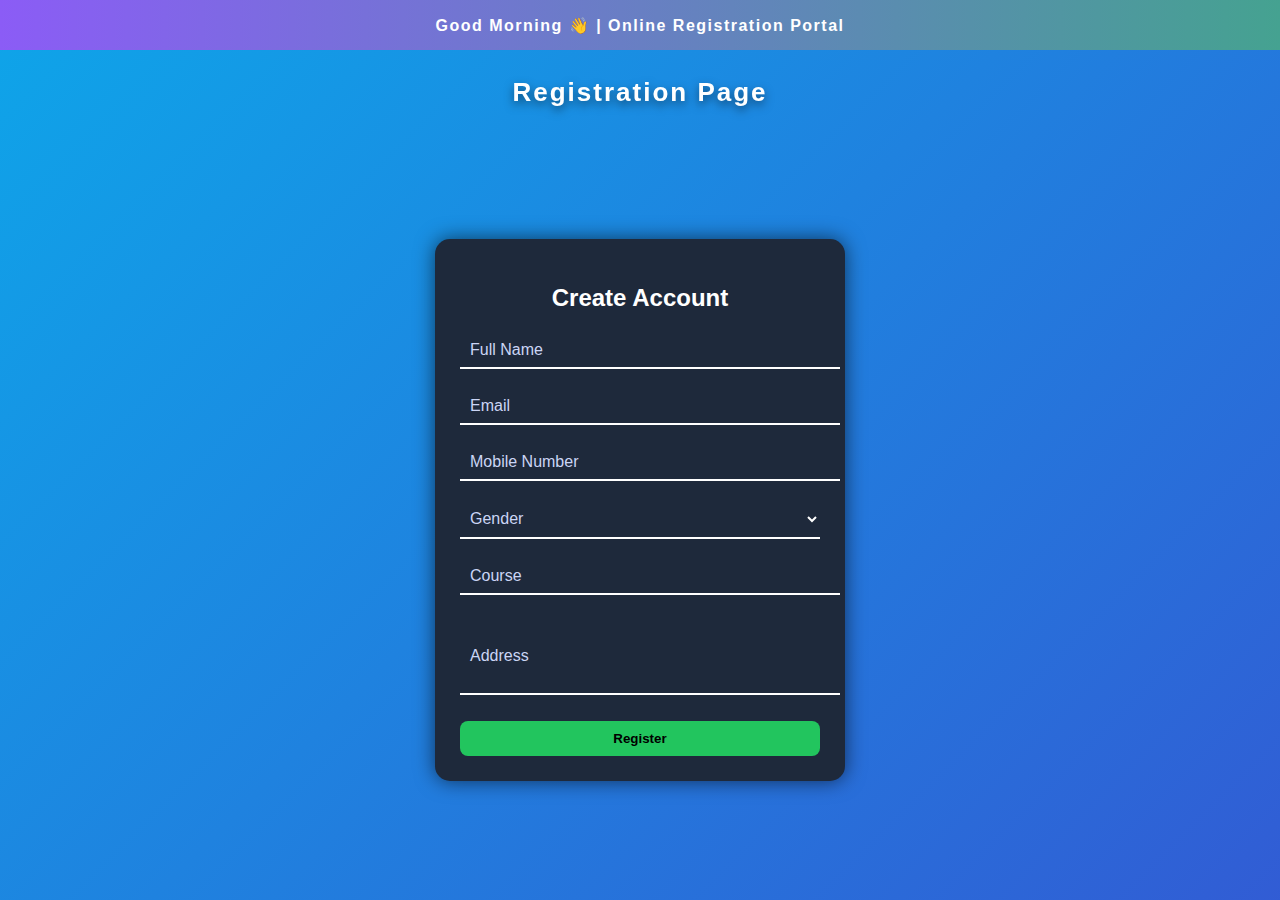
<file: index.html>
<!DOCTYPE html>
<html lang="en">
<head>
<meta charset="UTF-8">
<meta name="viewport" content="width=device-width, initial-scale=1.0">

<title>Registration Page</title>

<link rel="stylesheet" href="css/style.css">

<script src="https://code.jquery.com/jquery-3.6.0.min.js"></script>
<script src="js/script.js" defer></script>
</head>
<body>

<!-- Moving Header Bar -->
<div class="header-bar">
  <span id="greetingText">Welcome 👋 | Online Registration Portal</span>
</div>

<!-- Page Heading -->
<h1 class="page-title">Registration Page</h1>

<div class="card">

<h2>Create Account</h2>

<form action="submit.php" method="POST" id="regForm">

<div class="field">
  <input type="text" id="name" name="name" required>
  <label for="name">Full Name</label>
</div>

<div class="field">
  <input type="email" id="email" name="email" required>
  <label for="email">Email</label>
</div>

<div class="field">
  <input type="text" id="phone" name="phone" required>
  <label for="phone">Mobile Number</label>
</div>

<div class="field">
  <select id="gender" name="gender" required>
    <option value=""></option>
    <option>Male</option>
    <option>Female</option>
    <option>Other</option>
  </select>
  <label for="gender">Gender</label>
</div>

<div class="field">
  <input type="text" id="course" name="course" required>
  <label for="course">Course</label>
</div>

<div class="field">
  <textarea id="address" name="address" required></textarea>
  <label for="address">Address</label>
</div>

<button type="submit" id="submitBtn">
  <span>Register</span>
  <div class="spinner"></div>
</button>

</form>

</div>

</body>
</html>
</file>
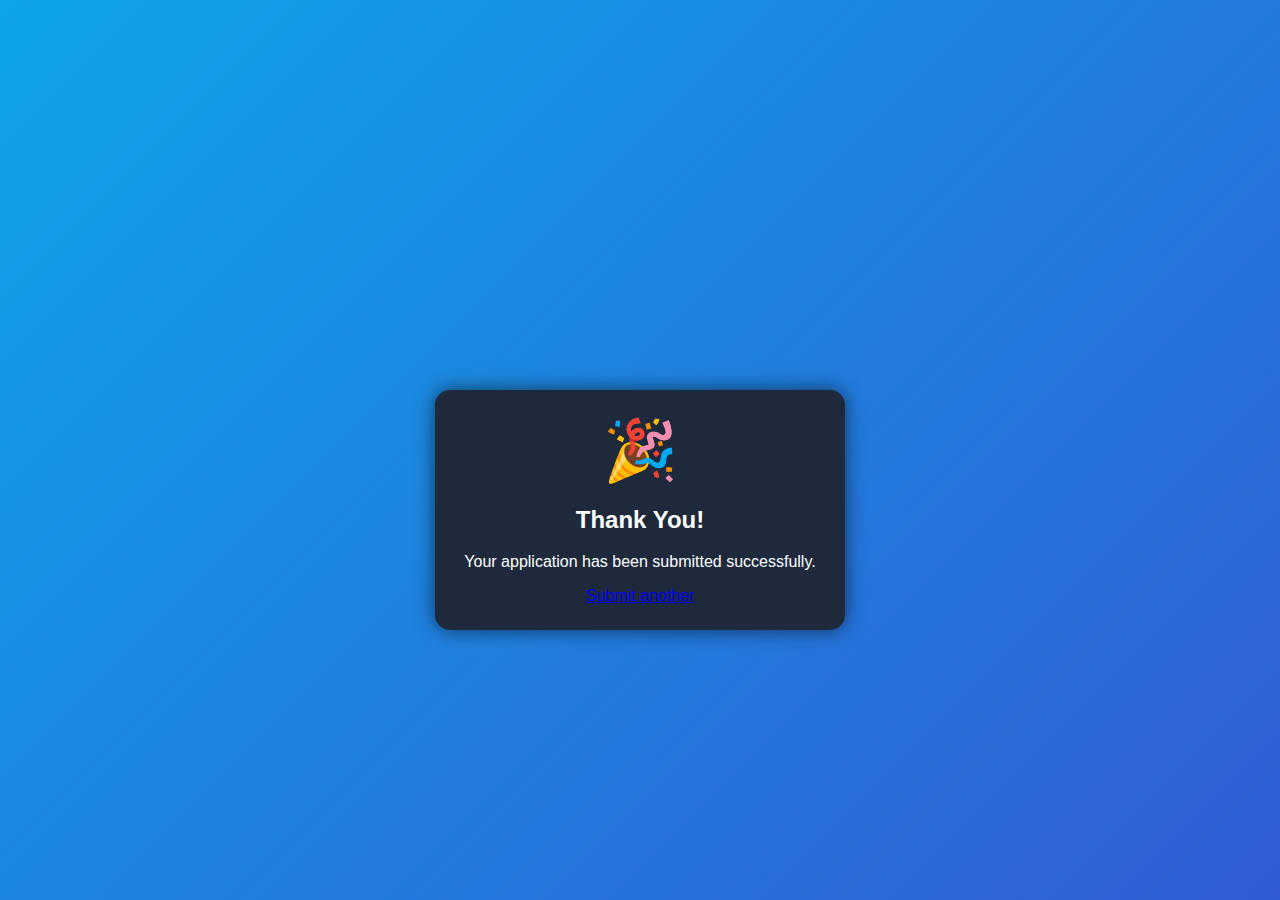
<file: thankyou.html>
<!DOCTYPE html>
<html lang="en">
<head>
    <meta charset="UTF-8">
    <meta name="viewport" content="width=device-width, initial-scale=1.0">
<title>Thank You</title>
<link rel="stylesheet" href="css/style.css">
<style>
.finish{text-align:center; animation:pop 0.8s}
.big{font-size:60px;color:#22c55e}
</style>
</head>
<body>

<div class="card finish">
  <div class="big">🎉</div>
  <h2>Thank You!</h2>
  <p>Your application has been submitted successfully.</p>
  <a class="back" href="index.html">Submit another</a>
</div>

</body>
</html>
</file>
<file: css/style.css>
:root{
  --bg:#0f172a;
  --card:#1e293b;
  --text:white;
  --accent:#22c55e;
}

body{
  margin:0;
  height:100vh;
  background:linear-gradient(-45deg,#020617,#4338ca,#0ea5e9);
  background-size:300% 300%;
  animation:bg 8s infinite;
  display:flex;
  justify-content:center;
  align-items:center;
  font-family:Segoe UI, sans-serif;
  color:var(--text);
}

@keyframes bg{
  0%{background-position:0% 50%;}
  50%{background-position:100% 50%;}
  100%{background-position:0% 50%;}
}

/* Header bar */
.header-bar{
  position:fixed;
  top:0;
  left:0;
  width:100%;
  height:50px;
  background:linear-gradient(270deg,#0ea5e9,#22c55e,#8b5cf6);
  background-size:300% 300%;
  animation:headerBG 6s infinite;
  display:flex;
  justify-content:center;
  align-items:center;
  font-weight:bold;
  letter-spacing:1.5px;
  color:white;
  z-index:999;
}

@keyframes headerBG{
  0%{background-position:0% 50%;}
  50%{background-position:100% 50%;}
  100%{background-position:0% 50%;}
}

.header-bar span{
  white-space:nowrap;
  animation:scrollText 10s linear infinite;
}

@keyframes scrollText{
  from{transform:translateX(100%);}
  to{transform:translateX(-100%);}
}

/* Page title */
.page-title{
  position:fixed;
  top:60px;
  left:50%;
  transform:translateX(-50%);
  font-size:26px;
  font-weight:bold;
  letter-spacing:2px;
  color:var(--text);
  text-shadow:0 4px 10px rgba(0,0,0,0.5);
  animation:titleFade 1s ease;
}

@keyframes titleFade{
  from{opacity:0;transform:translateX(-50%) translateY(-10px);}
  to{opacity:1;transform:translateX(-50%) translateY(0);}
}

/* Main card */
.card{
  width:360px;
  background:var(--card);
  margin-top:120px;
  border-radius:15px;
  padding:25px;
  box-shadow:0 0 20px rgba(0,0,0,0.6);
  animation:pop 0.8s ease;
}

@keyframes pop{
  from{opacity:0;transform:scale(0.7);}
  to{opacity:1;}
}

h2{text-align:center}

/* Floating fields */
.field{
  position:relative;
  margin-top:18px;
}

.field input,
.field textarea,
.field select{
  width:100%;
  padding:10px;
  border:none;
  border-bottom:2px solid var(--text);
  background:transparent;
  color:var(--text);
  outline:none;
  font-size:14px;
}

.field textarea{resize:none;height:60px;}

/* Dropdown fix */
.field select option{
  background:#ffffff;
  color:#000000;
}

/* Floating labels */
.field label{
  position:absolute;
  left:10px;
  top:50%;
  transform:translateY(-50%);
  pointer-events:none;
  transition:0.3s;
  color:#cbd5f5;
}

.field input:focus + label,
.field textarea:focus + label,
.field select:focus + label,
.field input:valid + label,
.field textarea:valid + label,
.field select:valid + label{
  top:-6px;
  font-size:12px;
  color:var(--accent);
}

/* Button */
button{
  width:100%;
  padding:10px;
  margin-top:22px;
  border:none;
  background:var(--accent);
  border-radius:8px;
  cursor:pointer;
  transition:0.4s;
  font-weight:bold;
}

button:hover{
  transform:scale(1.05);
}

/* Spinner */
.spinner{
  width:18px;
  height:18px;
  border:3px solid white;
  border-top:3px solid transparent;
  border-radius:50%;
  position:absolute;
  right:18px;
  top:50%;
  transform:translateY(-50%);
  display:none;
  animation:spin 1s linear infinite;
}

@keyframes spin{
  from{transform:translateY(-50%) rotate(0deg);}
  to{transform:translateY(-50%) rotate(360deg);}
}
</file>
